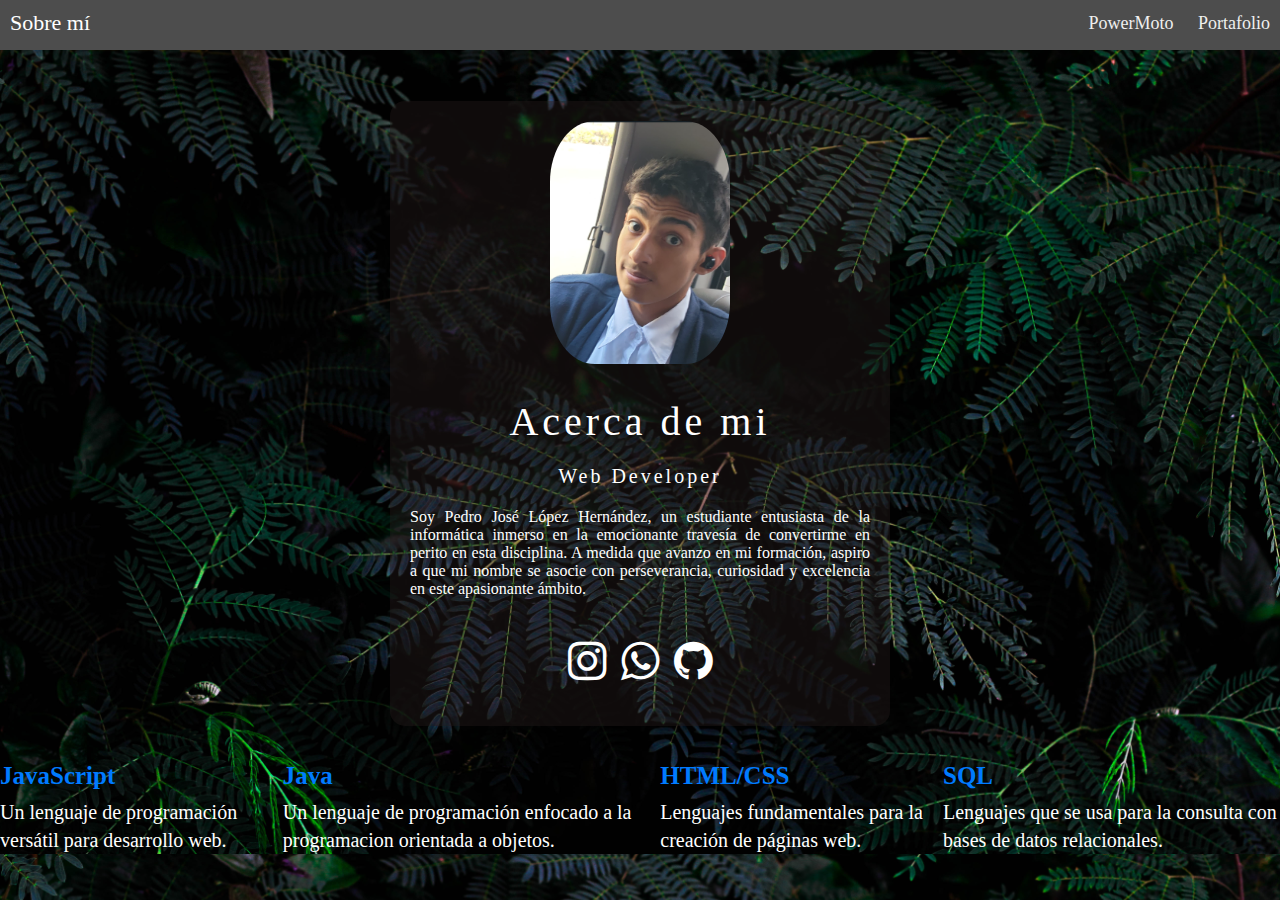
<file: index.html>
<!DOCTYPE html>
<html lang="en">
<head>
    <meta charset="UTF-8">
    <meta name="viewport" content="width=device-width, initial-scale=1.0">
    <link rel="stylesheet" href="https://stackpath.bootstrapcdn.com/font-awesome/4.7.0/css/font-awesome.min.css">
    <title>Sobre Mí</title>
    <link rel="stylesheet" href="/assets/styles/style2.css">
 
</head>
<body >
    <link rel="stylesheet" href="/assets/styles/style4.css">
    <div class="nav">
        <input type="checkbox" id="nav-check">
        <div class="nav-header">
          <div class="nav-title">
            Sobre mí
          </div>
        </div>
        <div class="nav-btn">
          <label for="nav-check">
            <span></span>
            <span></span>
            <span></span>
          </label>
        </div>
        
        <div class="nav-links">
          <a href="/assets/pages/PowerMoto.html" target="_blank">PowerMoto</a>
          <a href="assets/pages/portafolio.html">Portafolio</a>
        </div>
      </div>
    <section class="box">
        <img src="/assets/resources/img/yopis.png" width="180" alt="" class="box-img">
        <h1>Acerca de mi</h1>
        <h2>Web Developer</h2>
        <p>Soy Pedro José López Hernández, un estudiante entusiasta de la informática inmerso en la emocionante travesía de convertirme en perito en esta disciplina.
            A medida que avanzo en mi formación, aspiro a que mi nombre se asocie con perseverancia, curiosidad y excelencia en este apasionante ámbito.
        </p>
        <ul>
            <li><a href="https://www.instagram.com/pedhri_/"><i class="fa fa-instagram" aria-hidden="true"></i>
            </a></li>
            <li><a href="https://api.whatsapp.com/send?phone=50237917763&text=%C2%A1Hola%21+Un+gusto+conocerte+%3AD"><i class="fa fa-whatsapp" aria-hidden="true"></i>
            </a></li>
            <li><a href="https://github.com/plopez2019280"><i class="fa fa-github" aria-hidden="true"></i>
            </a></li>
        </ul>
    </section>

    <section class="seccion1">
        <ul class="lenguajes-lista">
            <link rel="stylesheet" href="/assets/styles/style.css">

            <div>
                <br>
                <br>
                <h3>JavaScript</h3>
                <p>Un lenguaje de programación versátil para desarrollo web.</p>
            </div>
            <div>
                <br>
                <br>
                <h3>Java</h3>
                <p class="p-oli" >Un lenguaje de programación enfocado a la programacion orientada a objetos.</p>
            </div>
            <div>
                <br>
                <br>
                <h3>HTML/CSS</h3>
                <p>Lenguajes fundamentales para la creación de páginas web.</p>
            </div>
            <div>
                <br>
                <br>
                <h3>SQL</h3> 
                <p>Lenguajes que se usa para la consulta con bases de datos relacionales.</p>
            </div>
        </ul>
    </section>
</body>
</html>
</file>
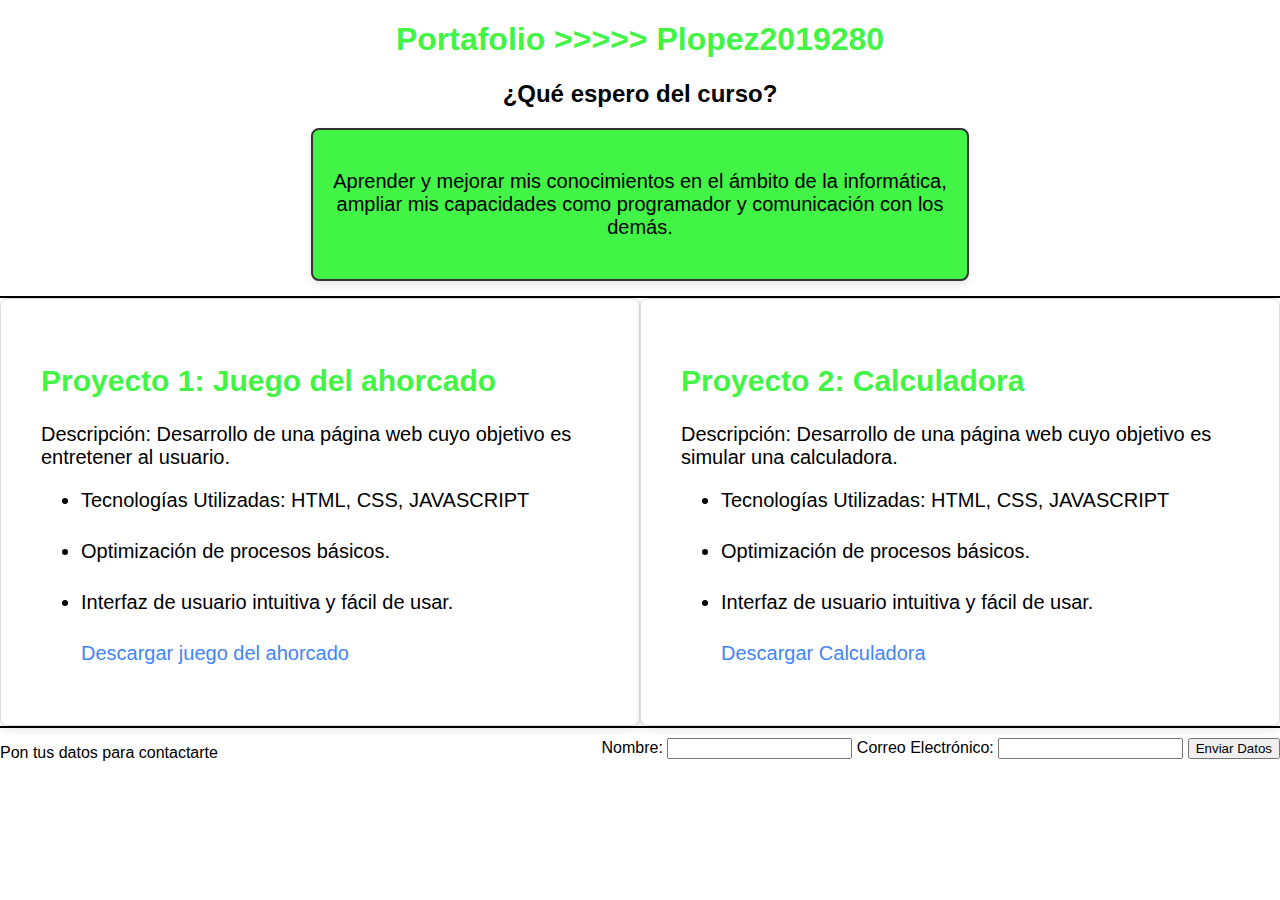
<file: assets/pages/portafolio.html>
<!DOCTYPE html>
<html lang="es">

<head>
    <meta charset="UTF-8">
    <meta name="viewport" content="width=device-width, initial-scale=1.0">
    <title>Portafolio</title>
    <link rel="stylesheet" href="/assets/styles/style5.css">
</head>

<body>

    <header class="encabezado">
        <h1>Portafolio >>>>> Plopez2019280</h1>
    </header>
    <div class="div-xd">
        <h2>¿Qué espero del curso?</h2>
    </div>
    <section class="contenido-principal">
        <article>
            <p>
                Aprender y mejorar mis conocimientos en el ámbito de la informática, ampliar mis capacidades como
                programador y comunicación con los demás.
            </p>
        </article>
    </section>

    <section>
        <article>
            <h2>Proyecto 1: Juego del ahorcado</h2>
            <p>Descripción: Desarrollo de una página web cuyo objetivo es entretener al usuario.</p>
            <ul>
                <li>Tecnologías Utilizadas: HTML, CSS, JAVASCRIPT</li>
                <br>
                <li>Optimización de procesos básicos.</li>
                <br>
                <li>Interfaz de usuario intuitiva y fácil de usar.</li>
                <br>
                <a href="/assets/resources/proyects/ahorcado.zip" download="ahorcado.zip" class="boton-descarga">
                    Descargar juego del ahorcado</a>
            </ul>
            </p>
        </article>

        <article>
            <h2>Proyecto 2: Calculadora</h2>
            <p>Descripción: Desarrollo de una página web cuyo objetivo es simular una calculadora.</p>
            <ul>
                <li>Tecnologías Utilizadas: HTML, CSS, JAVASCRIPT</li>
                <br>
                <li>Optimización de procesos básicos.</li>
                <br>
                <li>Interfaz de usuario intuitiva y fácil de usar.</li>
                <br>
                <a href="/assets/resources/proyects/Calculadora.zip" download="Calculadora.zip" class="boton-descarga">
                    Descargar Calculadora</a>
            </ul>
            </p>
        </article>
    </section>
    </ul>
    </section>

    <section class="contenido-principal">
        <ul class="lenguajes-lista">
    </section>

    <section>
        <p>Pon tus datos para contactarte</p>
        <form action="javascript:void(0);" onsubmit="enviarFormulario()">
            <label for="nombre">Nombre:</label>
            <input type="text" id="nombre" name="nombre" required>

            <label for="email">Correo Electrónico:</label>
            <input type="email" id="email" name="email" required>

            <button id="botonEnviar">Enviar Datos</button>
        </form>
        </div>
    </section>

    <script>
        function enviarFormulario() {
            document.getElementById('botonEnviar').setAttribute('disabled', 'true');
            document.querySelector('form').classList.add('cargando');
            window.location.href = 'https://www.youtube.com/watch?v=dQw4w9WgXcQ';
        }
    </script>

</body>

</html>
</file>
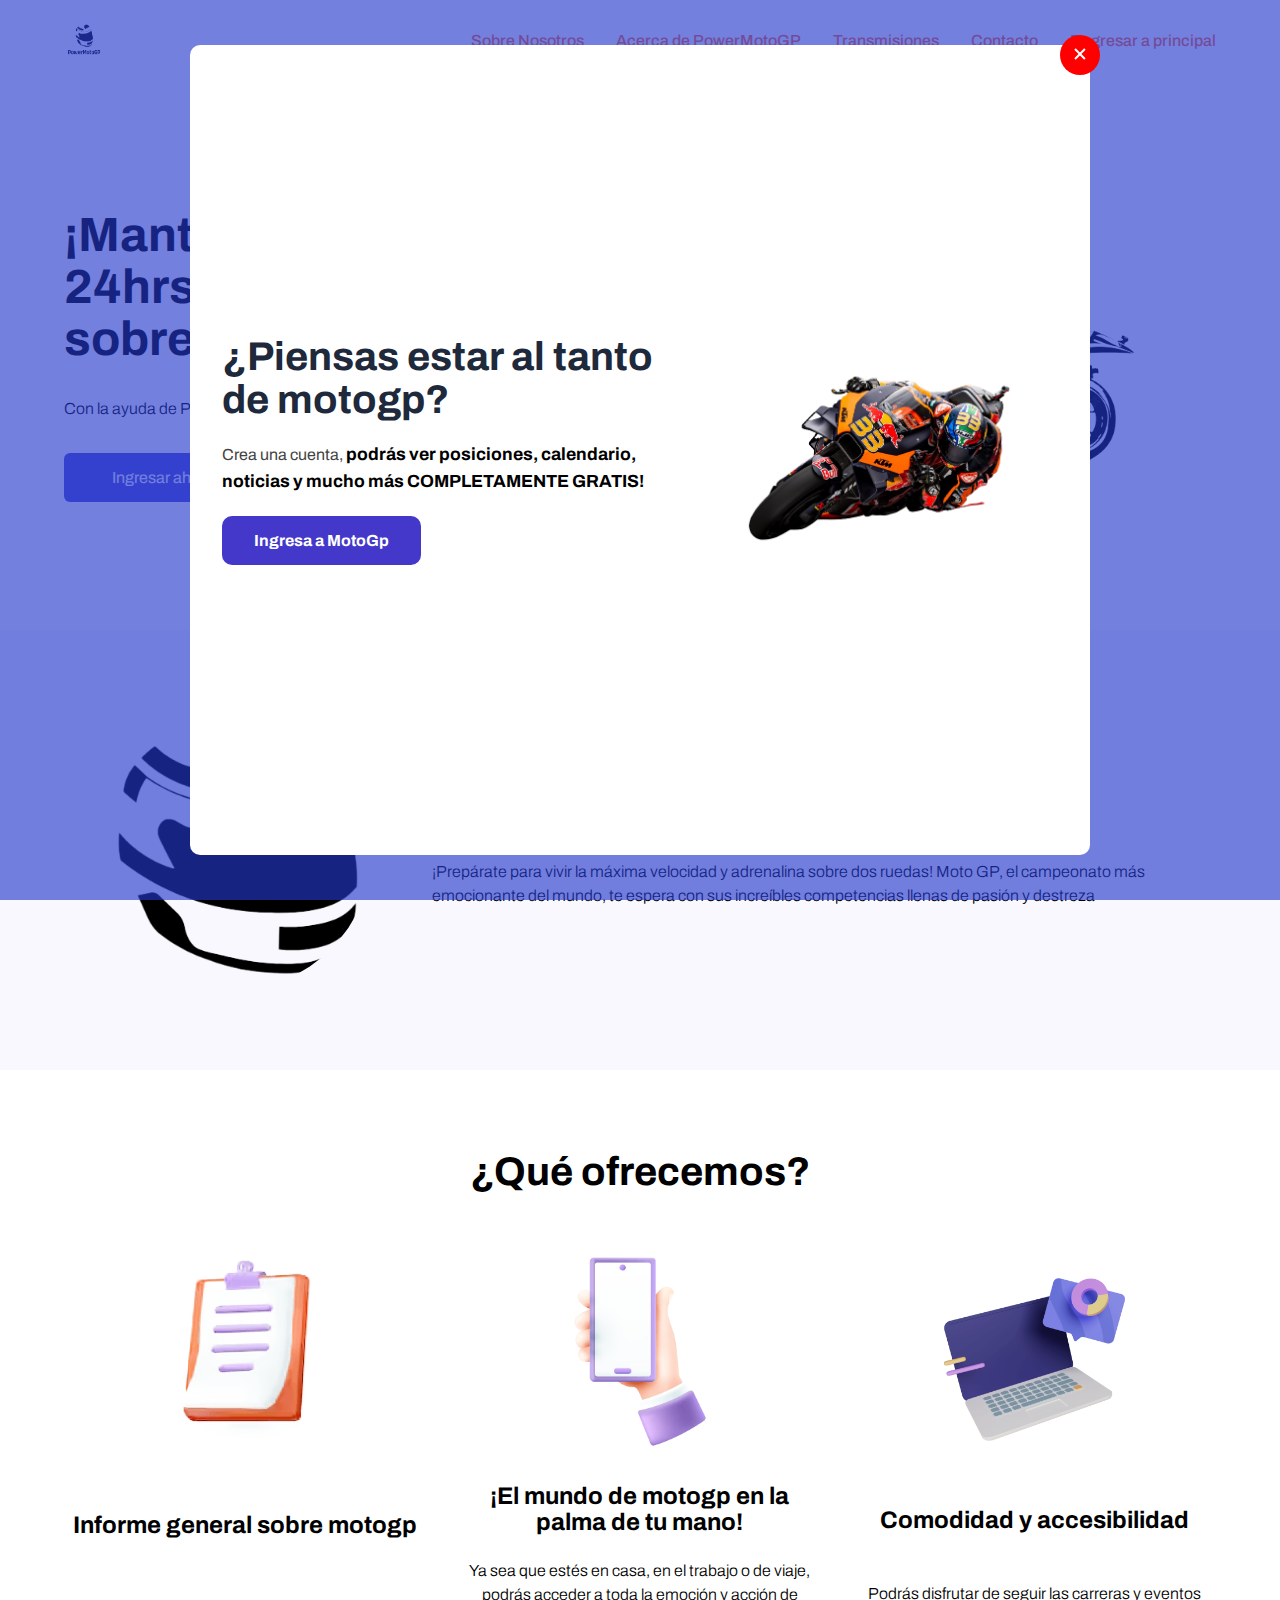
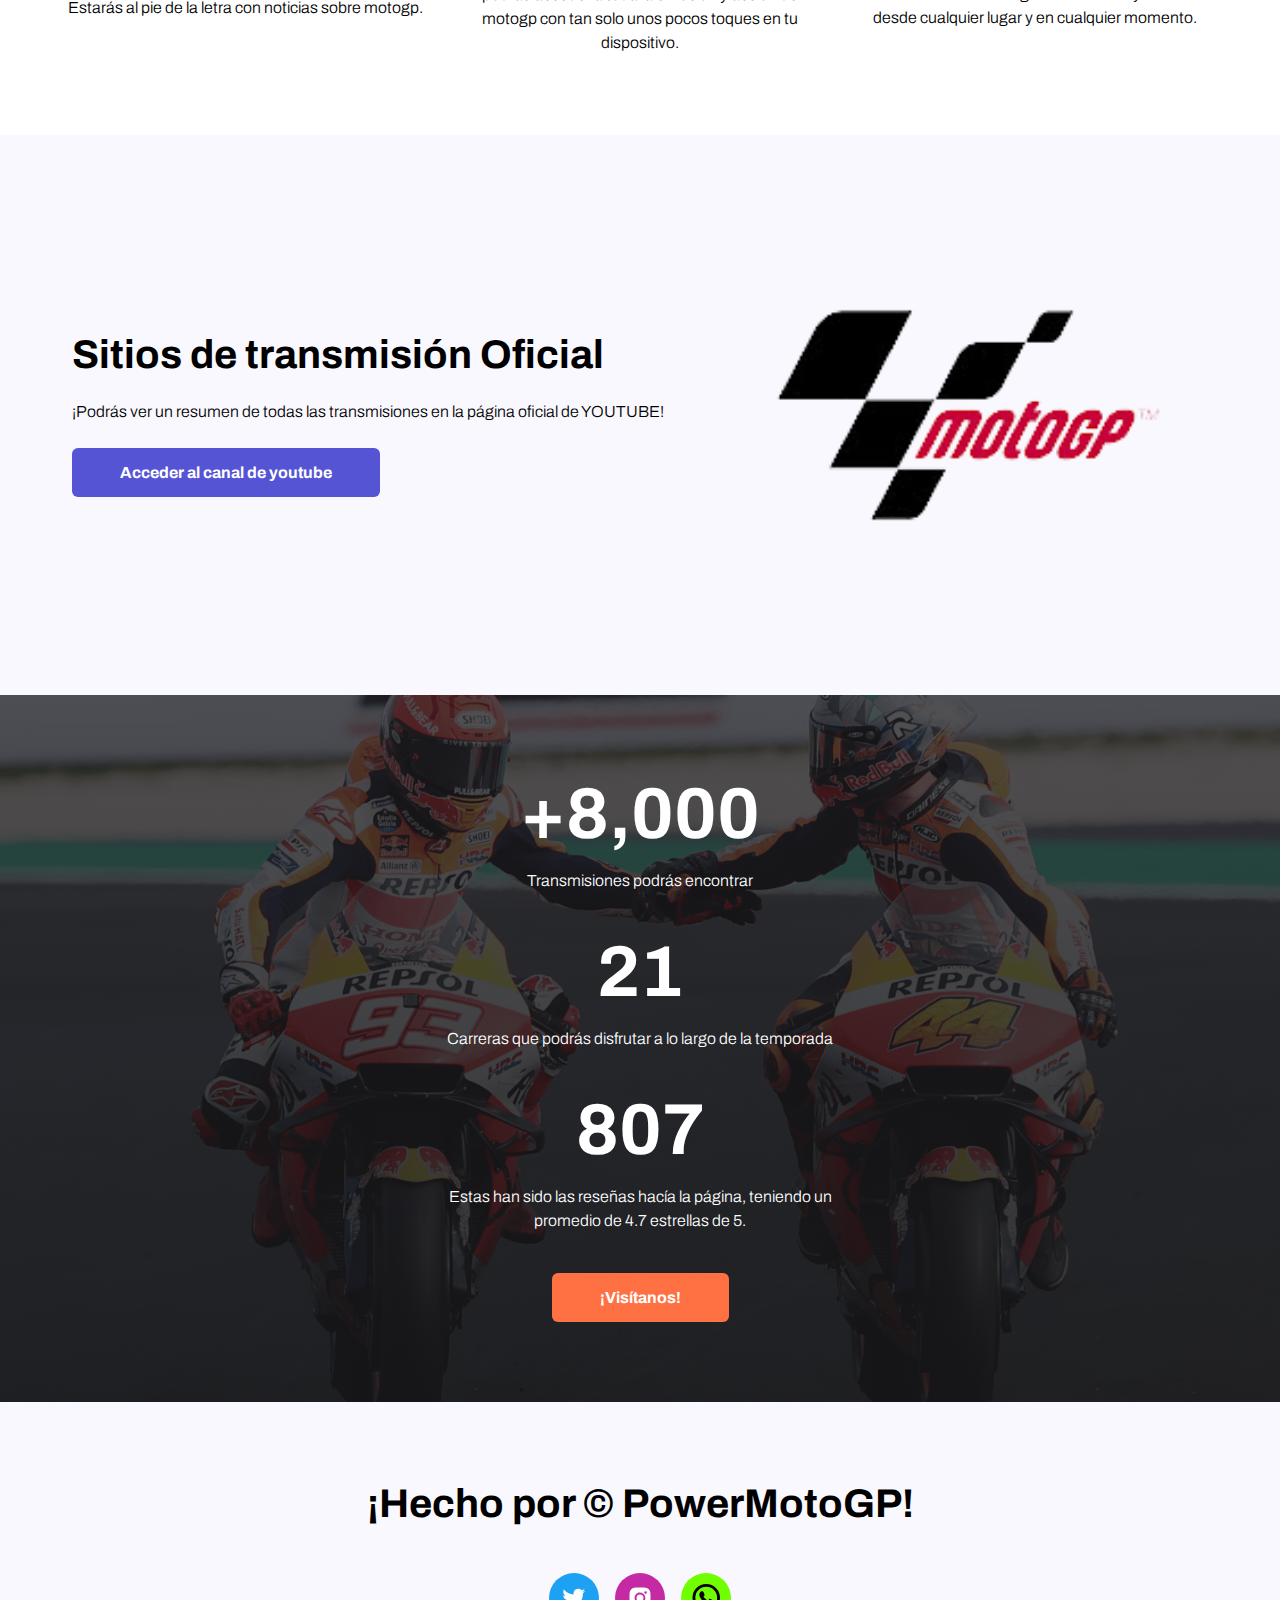
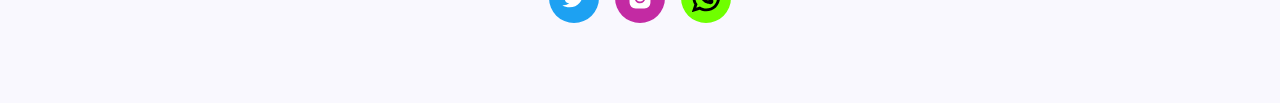
<file: assets/pages/PowerMoto.html>
<!DOCTYPE html>
<html lang="es">

<head>
    <meta charset="UTF-8">
    <meta http-equiv="X-UA-Compatible" content="IE=edge">
    <meta name="viewport" content="width=device-width, initial-scale=1.0">
    <title>PowerMotoGP</title>
    <link rel="stylesheet" href="/assets/styles/style3.css">
    <link rel="preconnect" href="https://fonts.googleapis.com">
    <link rel="preconnect" href="https://fonts.gstatic.com" crossorigin>
    <link href="https://fonts.googleapis.com/css2?family=Archivo:wght@300;400;500;700&display=swap" rel="stylesheet">
    <link rel="shortcut icon" href="/assets/resources/img/ra.png" type="image/x-icon"> 

</head>

<body>

    <section class="modal">
        <div class="modal__container">

            <article class="modal__texts">
                <h2 class="modal__title">¿Piensas estar al tanto de motogp?</h2>
                <p class="modal__paragraph">Crea una cuenta, <span class="modal__messages">podrás ver posiciones,
                        calendario, noticias y mucho más COMPLETAMENTE GRATIS!</span></p>
                <a href="https://sso.dorna.com/en/register?code_challenge=WlD5ndqkDOseTT_ZlakcmEhfpPYBqZ2Oxlj7v76wrpo&code_challenge_method=S256&language=es&client_id=b4b18243-76dd-4d76-a58e-458cff85dba3&redirect_uri=https%3A%2F%2Fsecure.motogp.com%2Fcallback&response_type=code&_ga=2.47187812.2104149380.1689368587-2019556039.1689368587"
                    class="modal__cta">Ingresa a MotoGp</a>
            </article>

            <figure class="modal__figure">
                <img src="/assets/resources/img/pol.png" class="modal__hostinger">
            </figure>

            <button class="modal__close">
                <svg xmlns="http://www.w3.org/2000/svg" width="24" height="24" viewBox="0 0 24 24" style="fill: #FFF; ">
                    <path
                        d="m16.192 6.344-4.243 4.242-4.242-4.242-1.414 1.414L10.535 12l-4.242 4.242 1.414 1.414 4.242-4.242 4.243 4.242 1.414-1.414L13.364 12l4.242-4.242z">
                    </path>
                </svg>
            </button>
        </div>
    </section>

    <header class="hero">
        <nav class="nav container container--hero">

            <img src="/assets/resources/img/pp.png" class="nav__logo" width="40" height="35   ">

            <ul class="nav__list">
                <li class="nav__item">
                    <a href="#nosotros" class="nav__link">Sobre Nosotros</a>
                </li>
                <li class="nav__item">
                    <a href="#aprender" class="nav__link">Acerca de PowerMotoGP</a>
                </li>
                <li class="nav__item">
                    <a href="#sponsor" class="nav__link">Transmisiones</a>
                </li>
                <li class="nav__item">
                    <a href="#footer" class="nav__link">Contacto</a>
                </li>
                <li class="nav__item">
                    <a href="/index.html" class="nav__link">Regresar a principal</a>
                </li>
            </ul>

            <img src="/assets/resources/img/menu.svg" class="nav__menu">

        </nav>

        <section class="hero__main container container--hero">

            <article class="hero__texts">

                <h1 class="hero__title">¡Mantente informado las 24hrs <br> sobre MOTO GP!</h1>
                <p class="hero__paragraph">Con la ayuda de PowerMotoGP siempre obtendrás lo último en noticias sobre
                    motogp</p>
                <a href="https://www.motogp.com/es" class="hero__cta">Ingresar ahora</a>

            </article>

            <figure class="hero__figure">
                <img src="/assets/resources/img/wil.png" class="hero__img ">
            </figure>

        </section>

    </header>

    <main class="main">

        <section class="about" id="nosotros">

            <article class="about__container container">

                <figure class="about__figure">
                    <img src="/assets/resources/img/hel.png" class="about__img">
                </figure>

                <div class="about__texts">

                    <h2 class="subtitle">PowerMotoGP, ¡A RODAR!</h2>
                    <p class="paragraph">
                        ¡Prepárate para vivir la máxima velocidad y adrenalina sobre dos ruedas! Moto GP, el campeonato
                        más emocionante del mundo, te espera con sus increíbles competencias llenas de pasión y destreza
                    </p>

                </div>

            </article>

        </section>

        <section class="learn container" id="aprender">
            <h2 class="subtitle">¿Qué ofrecemos?</h2>

            <div class="learn__articles">

                <article class="learn__article">

                    <img src="/assets/resources/img/info.png" class="learn__img">
                    <h2 class="learn__title">Informe general sobre motogp</h2>
                    <p class="paragraph">Estarás al pie de la letra con noticias sobre motogp.</p>

                </article>

                <article class="learn__article">

                    <img src="/assets/resources/img/tele.png" class="learn__img">
                    <h2 class="learn__title">¡El mundo de motogp en la palma de tu mano!</h2>
                    <p class="paragraph">Ya sea que estés en casa, en el trabajo o de viaje, podrás acceder a toda la
                        emoción y acción de motogp con tan solo unos pocos toques en tu dispositivo.</p>

                </article>

                <article class="learn__article">

                    <img src="/assets/resources/img/computer-illustration.png" class="learn__img">
                    <h2 class="learn__title">Comodidad y accesibilidad</h2>
                    <p class="paragraph">Podrás disfrutar de seguir las carreras y eventos desde cualquier lugar y en
                        cualquier momento.</p>

                </article>

            </div>


        </section>

        <section class="sponsor" id="sponsor">

            <div class="sponsor__main container">

                <article class="sponsor__texts">

                    <h1 class="subtitle">Sitios de transmisión Oficial</h1>
                    <p class="paragraph">¡Podrás ver un resumen de todas las transmisiones en la página oficial de
                        YOUTUBE!</p>
                    <a href="https://www.youtube.com/@motogp" class="sponsor__cta">Acceder al canal de youtube</a>

                </article>

                <figure class="sponsor__figure">

                    <img src="/assets/resources/img/gp.png" class="sponsor__img">

                </figure>


            </div>

        </section>

        <section class="statistics">

            <div class="statistics__container container">

                <article class="statistics__item">

                    <h3 class="statistics__title">+8,000</h3>
                    <p class="paragraph">Transmisiones podrás encontrar</p>

                </article>

                <article class="statistics__item">

                    <h3 class="statistics__title">21</h3>
                    <p class="paragraph">Carreras que podrás disfrutar a lo largo de la temporada</p>

                </article>

                <article class="statistics__item">

                    <h3 class="statistics__title">807</h3>
                    <p class="paragraph">Estas han sido las reseñas hacía la página, teniendo un promedio de 4.7
                        estrellas de 5.</p>

                </article>

                <a href="https://www.motogp.com/" class="statistics__cta">¡Visítanos!</a>

            </div>

        </section>

    </main>

    <footer class="footer" id="footer">

        <section class="footer__container container">

            <h2 class="subtitle">¡Hecho por &copy; PowerMotoGP!</h2>

            <ul class="footer__contact">

                <li class="footer__item">

                    <a href="https://twitter.com/MotoGP?s=20" class="footer__link">
                        <img src="/assets/resources/img/twitter.svg" class="footer__img">
                    </a>

                </li>

                <li class="footer__item">

                    <a href="https://www.instagram.com/pedhri_/" class="footer__link">
                        <img src="/assets/resources/img/instagram.svg" class="footer__img">
                    </a>

                </li>

                <li class="footer__item">

                    <a href="https://api.whatsapp.com/send?phone=50237917763&text=%C2%A1Hola%21+Un+gusto+conocerte+%3AD" class="footer__link">
                        <img src="/assets/resources/img/whasap.svg" class="footer__img">
                    </a>

                </li>

            </ul>

        </section>

    </footer>

    <script src="/assets/scripts/app.js"></script>
</body>

</html>
</file>
<file: assets/styles/style2.css>
* {
    margin: 0;
    padding: 0;
    box-sizing: border-box;
}

body{
    background-image: url(/assets/resources/img/back.jpg);
    background-size: cover;
    font-family: 'Century Gothic', sans-serif;
}

.box{
    width: 500px;
    background: rgba(38, 27, 27, 0.4);
    margin: 0 auto;
    margin-top: 4%;
    padding: 20px;
    color: white;
    text-align: center;
    border-radius: 15px;
}

.box-img{
    border-radius: 25%;
}

.box h1{
    font-size: 40px;
    letter-spacing: 4px;
    font-weight: 100;
    margin: 30px 0 20px;
}

.box h2{
    font-size: 20px;
    letter-spacing: 3px;
    font-weight: 100;
    margin-bottom: 20px;
}

.box p{
    text-align: justify;

}

.box ul{
    list-style: none;
    margin-top: 20px;
}

.box ul li{
    display: inline-block;
}

.box ul li a{
    color: white;
    font-size: 45px;
    padding: 18px 5px;
    display: block;
    transition: all 0.5 ease-in-out;
}

.box ul li a:hover{
    color: #b9b9b9;
    transform: scale(1.1);
}
</file>
<file: assets/styles/style4.css>
* {
    box-sizing: border-box;
  }
  
  body {
    margin: 0px;
    font-family: 'segoe ui';
  }
  
  .nav {
    height: 50px;
    width: 100%;
    background-color: #4d4d4d;
    position: relative;
  }
  
  .nav > .nav-header {
    display: inline;
  }
  
  .nav > .nav-header > .nav-title {
    display: inline-block;
    font-size: 22px;
    color: #fff;
    padding: 10px 10px 10px 10px;
  }
  
  .nav > .nav-btn {
    display: none;
  }
  
  .nav > .nav-links {
    display: inline;
    float: right;
    font-size: 18px;
  }
  
  .nav > .nav-links > a {
    display: inline-block;
    padding: 13px 10px 13px 10px;
    text-decoration: none;
    color: #efefef;
  }
  
  .nav > .nav-links > a:hover {
    background-color: rgba(0, 0, 0, 0.3);
  }
  
  .nav > #nav-check {
    display: none;
  }
  
  @media (max-width:600px) {
    .nav > .nav-btn {
      display: inline-block;
      position: absolute;
      right: 0px;
      top: 0px;
    }
    .nav > .nav-btn > label {
      display: inline-block;
      width: 50px;
      height: 50px;
      padding: 13px;
    }
    .nav > .nav-btn > label:hover,.nav  #nav-check:checked ~ .nav-btn > label {
      background-color: rgba(0, 0, 0, 0.3);
    }
    .nav > .nav-btn > label > span {
      display: block;
      width: 25px;
      height: 10px;
      border-top: 2px solid #eee;
    }
    .nav > .nav-links {
      position: absolute;
      display: block;
      width: 100%;
      background-color: #333;
      height: 0px;
      transition: all 0.3s ease-in;
      overflow-y: hidden;
      top: 50px;
      left: 0px;
    }
    .nav > .nav-links > a {
      display: block;
      width: 100%;
    }
    .nav > #nav-check:not(:checked) ~ .nav-links {
      height: 0px;
    }
    .nav > #nav-check:checked ~ .nav-links {
      height: calc(100vh - 50px);
      overflow-y: auto;
    }
  }
</file>
<file: assets/styles/style.css>
#seccion1 {
    background-color: #fff;
    opacity: 0.5;
    
}

.lenguajes-lista {
    list-style: none;
    padding: 0;
    display: flex;
    justify-content: space-around;
}

.lenguajes-lista li {
    width: calc(30% - 20px);
    margin-bottom: 15px;
    background-color: #fff;
    border: 1px solid #ddd;
    opacity: 0.5;
    border-radius: 8px;
    padding: 15px;
    overflow: hidden;
    transition: transform 0.3s;
    box-sizing: border-box;
    justify-content: center;
}

.lenguajes-lista li:hover {
    transform: scale(1.05);
}

.lenguajes-lista h3 {
    font-size: 1.2em;
    color: #007BFF;
    margin-bottom: 8px;
    font-size: 25px;
}

.lenguajes-lista p {
    font-size: 20px;
    color: #ffffff;
    line-height: 1.4;
    margin: 0;
}

.ripple {
    background-position: center;
    transition: background 0.8s;
  }
  .ripple:hover {
    background: #47a7f5 radial-gradient(circle, transparent 1%, #47a7f5 1%) center/15000%;
  }
  .ripple:active {
    background-color: #6eb9f7;
    background-size: 100%;
    transition: background 0s;
  }
  
  button {
    border: none;
    border-radius: 2px;
    padding: 12px 18px;
    font-size: 16px;
    text-transform: uppercase;
    cursor: pointer;
    color: white;
    background-color: #2196f3;
    box-shadow: 0 0 4px #999;
    outline: none;
  }
</file>
<file: assets/styles/style5.css>
body {
    font-family: Arial, sans-serif;
    margin: 0;
    padding: 0;
    box-sizing: border-box;
}


.encabezado {
    color: #42f445;
    text-align: center;
}


.contenido-principal {
    margin: 0;
    padding: 0;
    text-align: center;
    border-bottom: 2px solid #000000;
    align-items: center;
    display: flex;
    justify-content: center;
    
}

.contenido-principal article {
    background-color: #42f445;
    margin-bottom: 15px;
    padding: 20px;
    border: 2px solid #333;
    border-radius: 8px;
    text-align: center;
    display: flex;
    justify-content: center;
    align-items: center;
}

.lenguajes-lista {
    list-style: none;
    padding: 0;
    display: flex;
    justify-content: space-around;
    margin: 0 auto;
}

.lenguajes-lista li {
    width: calc(30% - 20px);
    margin-bottom: 15px;
    background-color: #42f445;
    border: 1px solid #333;
    border-radius: 8px;
    padding: 15px;
    overflow: hidden;
    transition: transform 0.3s;
    box-sizing: border-box;
}

.pie-pagina {
    background-color: #34495e;
    color: #fff;
    text-align: center;
    padding: 20px;
}

article {
    width: 48%;
    padding: 40px;
    background-color: #fff;
    border: 1px solid #ddd;
    border-radius: 8px;
    box-shadow: 0 4px 8px rgba(0, 0, 0, 0.1);
    font-size: 20px;
  }

  a {
    color: #42f445;
    text-decoration: none;
  }

  ul li {
    margin-bottom: 5px;
  }

  a {
    color: #4285f4;
    text-decoration: none;
  }

  a:hover {
    text-decoration: underline;
  }

  section {
    display: flex;
    justify-content: space-between;
  }

  h2 {
    color: #42f445;
  }

  .div-xd{
    text-align: center;
  }

  .div-xd h2{
    color: #000000;
  }

  form {
    text-align: center; 
  }
  
  label, input {
    margin: 10px auto;
    font-size: 16p  x;
  }
</file>
<file: assets/styles/style3.css>
* {
    margin: 0;
    box-sizing: border-box;
}

:root {
    scroll-behavior: smooth;
    --orange: #FF7143;
    --blue: #5454d4;
    --background: #F9F8FE;
}

body {
    font-family: 'Archivo', sans-serif;
}

.container {
    width: 90%;
    max-width: 1200px;
    margin: 0 auto;
    overflow: hidden;
    padding: 80px 0;
}

.container--hero {
    padding: 0;
}

.modal {
    background-color: #2337cba2;
    position: absolute;
    inset: 0;
    min-height: 600px;

    display: grid;
    place-items: center;
    z-index: 1000;
    opacity: 0;
    pointer-events: none;

    transition: 1s opacity;
}

.modal--visible {
    opacity: 1;
    pointer-events: unset;
}


.modal__container {
    position: relative;
    width: 90%;
    max-width: 900px;
    height: 90%;
    margin: 0 auto;
    background-color: #fff;
    border-radius: 10px;
    padding: 2rem 1rem;

    display: flex;
    flex-direction: column;
    justify-content: space-between;
    gap: 2rem;
}

.modal__close {
    display: block;
    position: absolute;
    background-color: red;
    width: 40px;
    height: 40px;
    border: none;
    outline: none;
    border-radius: 50%;
    top: -10px;
    right: -10px;
}

.modal__texts {
    text-align: center;
}

.modal__title {
    font-size: 2rem;
    color: #1e293b
}

.modal__paragraph {
    line-height: 1.5;
    width: 90%;
    margin: 1rem auto;

    color: #434343;
}

.modal__cta {
    background-color: #4338ca;
    display: inline-block;
    text-decoration: none;
    color: #fff;
    padding: 1rem 2rem;
    border-radius: 10px;
    font-weight: bold;
}



.modal__messages {
    font-weight: bold;
    color: #000;
    font-size: 1.1rem;
}

.modal__hostinger {
    width: 80%;

    max-width: 400px;
    display: block;
    margin: 0 auto;
}


.nav {
    height: 80px;

    display: flex;
    align-items: center;
    justify-content: space-between;
}

.nav__menu {
    width: 35px;
    cursor: pointer;
    z-index: 100;
    border-radius: 5px;
}

.nav__list {
    position: absolute;
    top: 0;
    bottom: 0;
    right: 0;
    left: 0;
    background-color: var(--blue);
    padding: 80px 0;

    display: grid;
    place-content: center;
    text-align: center;
    gap: 2.5rem;

    list-style: none;

    transform: translate(-100%);
    transition: transform .3s;
}

.nav__list--show {
    transform: translate(0);
}

.nav__link {
    text-decoration: none;
    color: #fff;
    font-weight: 500;
}


.hero__main {
    display: flex;
    flex-direction: column;
    gap: 40px;
}

.hero__figure {
    order: -1;
    padding: 20px 0;
}

.hero__img {
    width: 100%;
    display: block;
    max-width: 400px;
    margin: 0 auto;
}

.hero__texts {
    display: grid;
    gap: 1.5rem;
    text-align: center;
    padding-bottom: 70px;
}

.hero__title {
    font-size: 3rem;
}

.hero__paragraph {
    line-height: 1.5;
    font-weight: 300;
    margin-bottom: .5rem;
}

.hero__cta {
    background-color: var(--blue);
    color: #fff;
    text-decoration: none;
    padding: 1em 3em;

    justify-self: center;
    border-radius: 6px;
}


.about {
    background-color: var(--background);
}

.about__container {
    display: flex;
    flex-direction: column;
    gap: 2rem;
}

.about__img {
    display: block;
    margin: 0 auto;
    width: 90%;
    aspect-ratio: 1/1;
    max-width: 280px;
    object-fit: cover;
    object-position: top;

    border-radius: 50%;
}


.about__texts {
    text-align: center;
    display: grid;
    gap: 1.5rem;
}

.subtitle {
    text-align: center;
    font-size: 2.1rem;
}

.paragraph {
    line-height: 1.5;
    font-weight: 300;
}

.learn__articles {
    margin-top: 3rem;
    display: grid;
    gap: 3rem;
}

.learn__article {
    text-align: center;
    max-width: 500px;
    margin: 0 auto;

    display: grid;
    gap: 1rem;
}

.learn__img {
    display: block;
    margin: 0 auto;
    max-width: 250px;
    width: 60%;
}

.sponsor {
    background-color: var(--background);
    text-align: center;
}

.sponsor__img {
    width: 100%;
    max-width: 280px;
    margin: 0 auto;
    display: block;
}

.sponsor__texts {
    display: grid;
    gap: 1.5rem;
    margin-bottom: 3rem;
}

.sponsor__cta {

    background-color: var(--blue);
    color: #fff;
    padding: 1em 3em;
    text-decoration: none;

    justify-self: center;

    text-align: center;

    border-radius: 6px;
    font-weight: 700;

}

.statistics {
    background-image: linear-gradient(#19181bc0, #171719e3),
        url('/assets/resources/img/xdd.png');
    background-size: cover;
    background-position: center;
    color: #fff;
    text-align: center;
}

.statistics__container {
    display: grid;
    gap: 2.5rem;
}

.statistics__item {
    width: 90%;
    margin: 0 auto;
    max-width: 400px;
}

.statistics__title {
    font-size: 3rem;
    margin-bottom: 1rem;
}

.statistics__cta {
    background-color: var(--orange);
    text-decoration: none;
    color: #fff;
    padding: 1rem 3rem;

    justify-self: center;
    border-radius: 6px;
    font-weight: 700;
}


.footer {
    background-color: var(--background);
}

.footer__contact {
    display: flex;
    justify-content: center;
    gap: 1rem;
    list-style: none;
    padding: 0;
    margin-top: 3rem;
}

.footer__link {
    display: flex;
    align-items: center;
    justify-content: center;
    width: 50px;
    height: 50px;
    border-radius: 50%;
    background-color: var(--color);
}

.footer__item:nth-of-type(1) {
    --color: #1da1f2;
}

.footer__item:nth-of-type(2) {
    --color: #c32aa3;
}

.footer__item:nth-of-type(3) {
    --color: #6fff00;
}

.footer__img {
    width: 28px;
}

@media (min-width:768px) {

    .modal__container {
        padding-left: 2rem;
        padding-right: 2rem;
        align-items: center;
        flex-direction: row;
    }

    .modal__texts {
        text-align: left;
        width: 60%;
    }

    .modal__title {
        font-size: 2.5rem;
    }

    .modal__paragraph {
        width: 100%;
        margin: 1.3rem auto;

    }

    .modal__cta {
        background-color: #4338ca;
        display: inline-block;
        text-decoration: none;
        color: #fff;
        padding: 1rem 2rem;
        border-radius: 10px;
    }



    .modal__messages {
        font-weight: bold;
        color: #000;
        font-size: 1.1rem;
    }

    .modal__hostinger {
        width: 80%;

        max-width: 400px;
        display: block;
        margin: 0 auto;
    }

    .nav__menu {
        display: none;
    }

    .nav__list {
        position: static;
        background-color: transparent;
        padding: 0;

        display: flex;
        gap: 2rem;

        list-style: none;

        transform: unset;
        transition: none;
    }

    .nav__list--show {
        transform: unset;
    }

    .nav__link {
        color: var(--orange);
    }


    .hero__main {
        flex-direction: row;
        gap: 40px;
        min-height: 550px;
        align-items: center;
    }

    .hero__figure {
        order: 0;
        padding: 0;
        width: 46%;
    }

    .hero__img {
        max-width: 450px;
    }

    .hero__texts {
        width: 54%;
        text-align: start;
        gap: 2rem;
        padding-bottom: 0;
    }

    .hero__title {
        font-size: 3rem;
    }

    .hero__paragraph {
        margin-bottom: 0;
    }

    .hero__cta {
        justify-self: start;
    }


    .about__container {
        flex-direction: row;
    }

    .about__figure {
        width: 30%;
    }

    .about__img {
        width: 100%;
    }


    .about__texts {
        width: 70%;
        text-align: start;
        place-content: center;
    }

    .subtitle {
        text-align: inherit;
        font-size: 2.5rem;
    }


    .learn {
        text-align: center;
    }

    .learn__articles {
        gap: 2rem;
        grid-auto-flow: column;
        grid-auto-columns: 1fr;
    }

    .learn__article {
        gap: 1.5rem;
    }

    .sponsor {
        text-align: start;
    }

    .sponsor__main {
        display: flex;
        gap: 3rem;
        align-items: center;
    }

    .sponsor__figure {
        width: 45%;
    }

    .sponsor__img {
        max-width: 400px;
    }

    .sponsor__texts {
        width: 55%;
        place-content: center;
        margin-bottom: 0;
    }

    .sponsor__cta {
        justify-self: start;

    }

    .statistics__title {
        font-size: 4.5rem;
    }

    .footer {
        text-align: center;
    }



}
</file>
